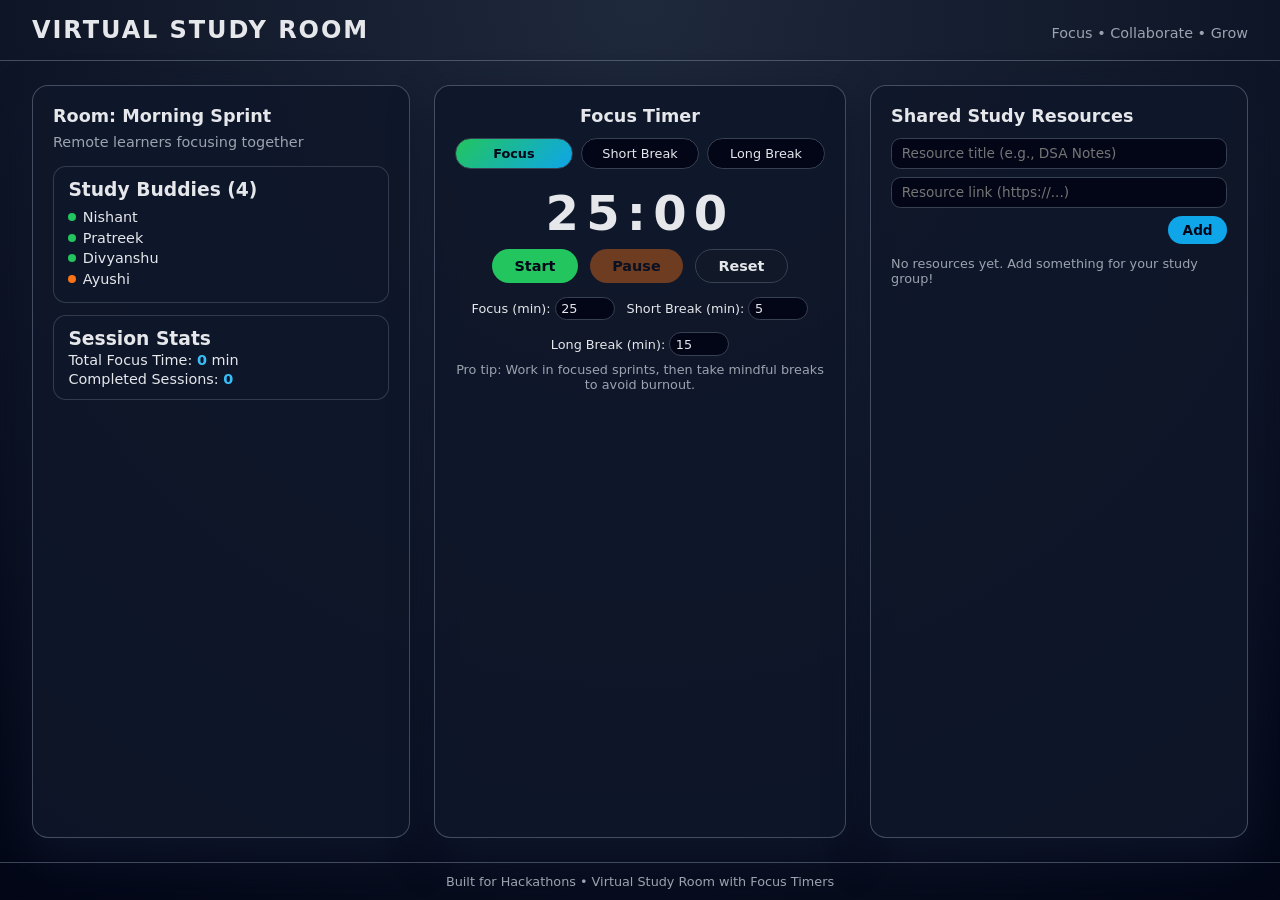
<file: index.html>
<!DOCTYPE html>
<html lang="en">
<head>
  <meta charset="UTF-8" />
  <title>Virfvgctual Study Room</title>
  <meta name="viewport" content="width=device-width, initial-scale=1.0" />
  <link rel="stylesheet" href="code-css.css" />
</head>
<body>
  <header class="topbar">
    <h1>Virtual Study Room</h1>
    <span class="tagline">Focus • Collaborate • Grow</span>
  </header>

  <main class="container">
    <!-- Left column: Room & Users -->
    <section class="room">
      <h2>Room: Morning Sprint</h2>
      <p class="room-subtitle">Remote learners focusing together</p>

      <div class="users-card">
        <h3>Study Buddies (4)</h3>
        <ul class="user-list">
          <li><span class="status-dot online"></span> Nishant</li>
          <li><span class="status-dot online"></span> Pratreek</li>
          <li><span class="status-dot online"></span> Divyanshu</li>
          <li><span class="status-dot away"></span> Ayushi</li>
        </ul>
      </div>

      <div class="stats-card">
        <h3>Session Stats</h3>
        <p>Total Focus Time: <span id="totalFocus">0</span> min</p>
        <p>Completed Sessions: <span id="sessionsDone">0</span></p>
      </div>
    </section>

    <!-- Center column: Focus Timer -->
    <section class="timer">
      <h2>Focus Timer</h2>

      <div class="mode-toggle">
        <button class="mode-btn active" data-mode="focus">Focus</button>
        <button class="mode-btn" data-mode="short-break">Short Break</button>
        <button class="mode-btn" data-mode="long-break">Long Break</button>
      </div>

      <div class="timer-display" id="timerDisplay">25:00</div>

      <div class="timer-controls">
        <button id="startBtn">Start</button>
        <button id="pauseBtn" disabled>Pause</button>
        <button id="resetBtn">Reset</button>
      </div>

      <div class="timer-settings">
        <label>
          Focus (min):
          <input type="number" id="focusInput" value="25" min="1" max="90" />
        </label>
        <label>
          Short Break (min):
          <input type="number" id="shortBreakInput" value="5" min="1" max="30" />
        </label>
        <label>
          Long Break (min):
          <input type="number" id="longBreakInput" value="15" min="5" max="60" />
        </label>
      </div>

      <p class="hint">
        Pro tip: Work in focused sprints, then take mindful breaks to avoid burnout.
      </p>
    </section>

    <!-- Right column: Shared Resources -->
    <section class="resources">
      <h2>Shared Study Resources</h2>
      <form id="resourceForm" class="resource-form">
        <input
          type="text"
          id="resourceTitle"
          placeholder="Resource title (e.g., DSA Notes)"
          required
        />
        <input
          type="url"
          id="resourceLink"
          placeholder="Resource link (https://...)"
          required
        />
        <button type="submit">Add</button>
      </form>

      <ul id="resourceList" class="resource-list">
        <!-- Resources injected by JS -->
      </ul>
    </section>
  </main>

  <footer class="footer">
    <span>Built for Hackathons • Virtual Study Room with Focus Timers</span>
  </footer>

  <audio id="beepSound">
    <source src="https://actions.google.com/sounds/v1/alarms/beep_short.ogg" type="audio/ogg" />
  </audio>

  <script src="jss-code.js"></script>
</body>
</html>
</file>
<file: code-css.css>
* {
  box-sizing: border-box;
  margin: 0;
  padding: 0;
  font-family: system-ui, -apple-system, BlinkMacSystemFont, "Segoe UI", sans-serif;
}

body {
  background: radial-gradient(circle at top, #1e293b, #020617);
  color: #e5e7eb;
  min-height: 100vh;
  display: flex;
  flex-direction: column;
}

.topbar {
  padding: 1rem 2rem;
  border-bottom: 1px solid rgba(148, 163, 184, 0.4);
  display: flex;
  justify-content: space-between;
  align-items: baseline;
}

.topbar h1 {
  font-size: 1.5rem;
  letter-spacing: 0.08em;
  text-transform: uppercase;
}

.tagline {
  font-size: 0.9rem;
  color: #9ca3af;
}

.container {
  flex: 1;
  display: grid;
  grid-template-columns: 1.1fr 1.2fr 1.1fr;
  gap: 1.5rem;
  padding: 1.5rem 2rem;
}

section {
  background: rgba(15, 23, 42, 0.9);
  border-radius: 1rem;
  padding: 1.25rem;
  border: 1px solid rgba(148, 163, 184, 0.4);
  box-shadow: 0 18px 40px rgba(15, 23, 42, 0.8);
}

h2 {
  font-size: 1.1rem;
  margin-bottom: 0.5rem;
}

.room-subtitle {
  font-size: 0.9rem;
  color: #9ca3af;
  margin-bottom: 1rem;
}

.users-card,
.stats-card {
  background: rgba(15, 23, 42, 0.8);
  border-radius: 0.8rem;
  padding: 0.75rem 0.9rem;
  border: 1px solid rgba(55, 65, 81, 0.9);
  margin-top: 0.75rem;
}

.user-list {
  list-style: none;
  margin-top: 0.4rem;
}

.user-list li {
  display: flex;
  align-items: center;
  gap: 0.4rem;
  font-size: 0.9rem;
  padding: 0.15rem 0;
}

.status-dot {
  width: 8px;
  height: 8px;
  border-radius: 999px;
  display: inline-block;
}

.status-dot.online {
  background-color: #22c55e;
}

.status-dot.away {
  background-color: #f97316;
}

.stats-card p {
  font-size: 0.9rem;
  margin-top: 0.2rem;
}

.stats-card span {
  font-weight: 600;
  color: #38bdf8;
}

/* Timer section */
.timer {
  text-align: center;
}

.mode-toggle {
  display: flex;
  justify-content: center;
  gap: 0.5rem;
  margin: 0.75rem 0 1rem;
}

.mode-btn {
  flex: 1;
  border-radius: 999px;
  border: 1px solid #374151;
  background: #020617;
  color: #e5e7eb;
  padding: 0.45rem 0.75rem;
  font-size: 0.8rem;
  cursor: pointer;
  transition: background 0.2s, color 0.2s, transform 0.1s;
}

.mode-btn.active {
  background: linear-gradient(135deg, #22c55e, #0ea5e9);
  color: #020617;
  font-weight: 600;
}

.mode-btn:hover {
  transform: translateY(-1px);
}

.timer-display {
  font-size: 3rem;
  font-weight: 700;
  letter-spacing: 0.15em;
  margin: 0.75rem 0 0.5rem;
}

.timer-controls {
  display: flex;
  justify-content: center;
  gap: 0.75rem;
  margin-bottom: 0.85rem;
}

.timer-controls button {
  border-radius: 999px;
  border: none;
  padding: 0.5rem 1.4rem;
  font-size: 0.9rem;
  cursor: pointer;
  font-weight: 600;
}

#startBtn {
  background: #22c55e;
  color: #020617;
}

#pauseBtn {
  background: #f97316;
  color: #020617;
}

#resetBtn {
  background: #111827;
  color: #e5e7eb;
  border: 1px solid #374151;
}

#pauseBtn:disabled {
  opacity: 0.4;
  cursor: not-allowed;
}

.timer-settings {
  display: flex;
  justify-content: center;
  gap: 0.75rem;
  flex-wrap: wrap;
  font-size: 0.8rem;
  margin-bottom: 0.4rem;
}

.timer-settings label {
  display: flex;
  align-items: center;
  gap: 0.25rem;
}

.timer-settings input {
  width: 60px;
  padding: 0.2rem 0.35rem;
  border-radius: 999px;
  border: 1px solid #374151;
  background: #020617;
  color: #e5e7eb;
  font-size: 0.8rem;
}

.hint {
  font-size: 0.8rem;
  color: #9ca3af;
}

/* Resources section */
.resource-form {
  display: flex;
  flex-direction: column;
  gap: 0.5rem;
  margin: 0.75rem 0;
}

.resource-form input {
  padding: 0.4rem 0.6rem;
  border-radius: 0.6rem;
  border: 1px solid #374151;
  background: #020617;
  color: #e5e7eb;
  font-size: 0.85rem;
}

.resource-form button {
  align-self: flex-end;
  padding: 0.4rem 0.9rem;
  border-radius: 999px;
  border: none;
  background: #0ea5e9;
  color: #020617;
  font-weight: 600;
  font-size: 0.85rem;
  cursor: pointer;
}

.resource-list {
  list-style: none;
  max-height: 260px;
  overflow-y: auto;
  padding-right: 0.25rem;
}

.resource-item {
  background: #020617;
  border-radius: 0.7rem;
  padding: 0.6rem 0.7rem;
  border: 1px solid #1f2937;
  margin-bottom: 0.5rem;
  display: flex;
  flex-direction: column;
  gap: 0.25rem;
}

.resource-title {
  font-size: 0.9rem;
  font-weight: 600;
}

.resource-link {
  font-size: 0.8rem;
  color: #38bdf8;
  text-decoration: none;
  word-break: break-all;
}

.resource-meta {
  display: flex;
  justify-content: space-between;
  align-items: center;
  font-size: 0.75rem;
  color: #9ca3af;
}

.delete-btn {
  border: none;
  background: transparent;
  color: #f97316;
  cursor: pointer;
  font-size: 0.75rem;
}

/* Footer */
.footer {
  border-top: 1px solid rgba(148, 163, 184, 0.4);
  padding: 0.7rem 2rem;
  font-size: 0.8rem;
  color: #9ca3af;
  text-align: center;
}

/* Responsive */
@media (max-width: 900px) {
  .container {
    grid-template-columns: 1fr;
  }

  .timer-display {
    font-size: 2.4rem;
  }
}
</file>
